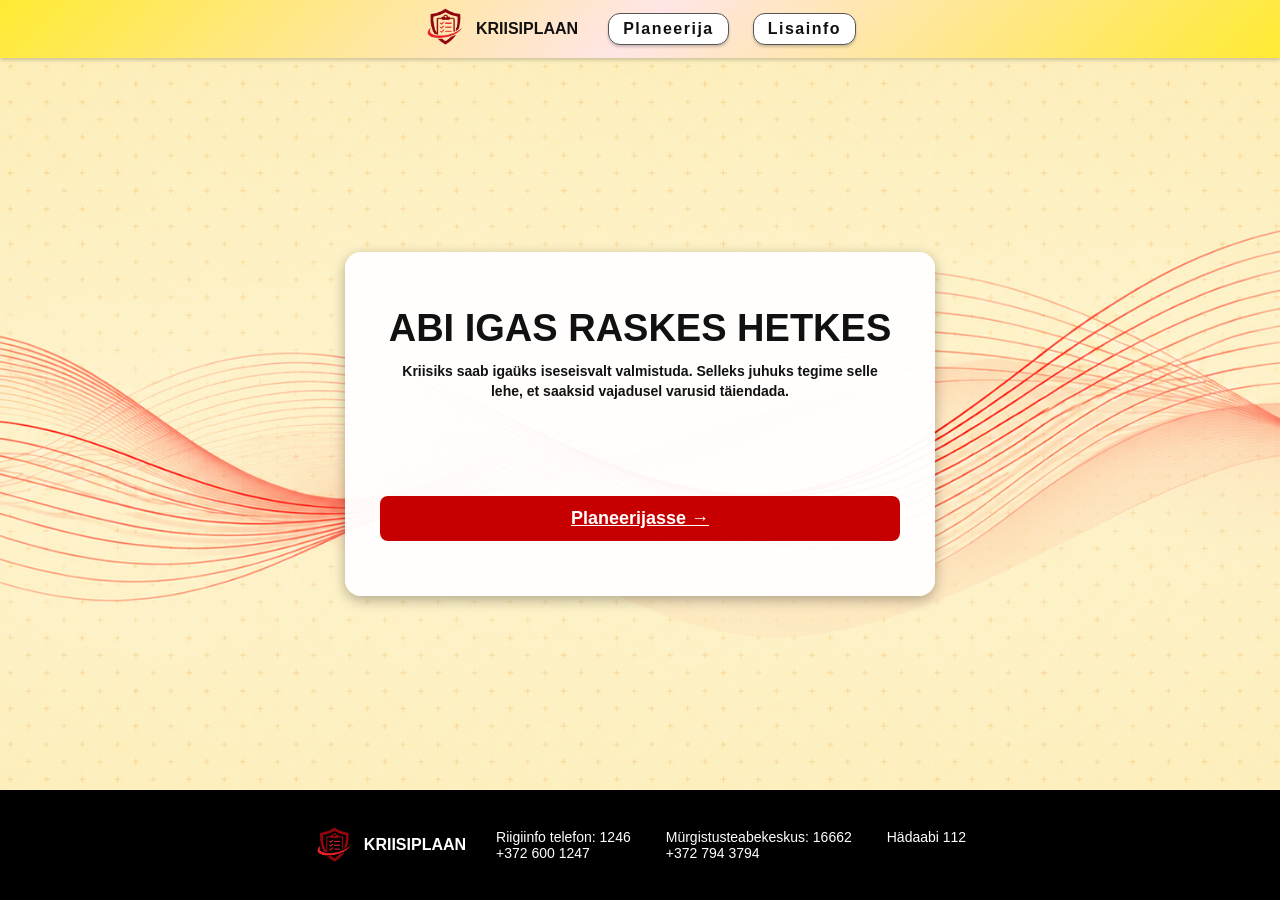
<file: index.html>
<!DOCTYPE html>
<html lang="et">
<head>
    <meta charset="UTF-8">
    <meta name="viewport" content="width=device-width, initial-scale=1.0">
    <title>Kriisiplaan | Avaleht</title>
    <link rel="stylesheet" href="style.css">
    <script src="script.js" defer></script>
</head>

<body class="page-home">

    <header>
        <div class="brand">
            <a href="index.html">
                <img src="assets/logo-removebg-preview.png"
                     alt="Kriisiplaan logo"
                     class="logo">
            </a>
            <span>KRIISIPLAAN</span>
        </div>

        <nav>
            <a href="planeerija.html">Planeerija</a>
            <a href="lisainfo.html">Lisainfo</a>
        </nav>
    </header>

    <main>
        <section class="hero">
            <h1>ABI IGAS RASKES HETKES</h1>

            <p>
                Kriisiks saab igaüks iseseisvalt valmistuda.
                Selleks juhuks tegime selle lehe, et saaksid
                vajadusel varusid täiendada.
            </p>

            <a href="planeerija.html" class="start-button">Planeerijasse &rarr;</a>
        </section>
    </main>

    <footer>
        <div class="footer-brand">
            <img src="assets/logo-removebg-preview.png"
                 alt="Kriisiplaan logo"
                 class="logo">
            <span>KRIISIPLAAN</span>
        </div>

        <div class="footer-contacts">
            <p>
                Riigiinfo telefon: 1246<br>
                +372 600 1247
            </p>

            <p>
                Mürgistusteabekeskus: 16662<br>
                +372 794 3794
            </p>

            <p>Hädaabi 112</p>
        </div>
    </footer>

</body>
</html>
</file>
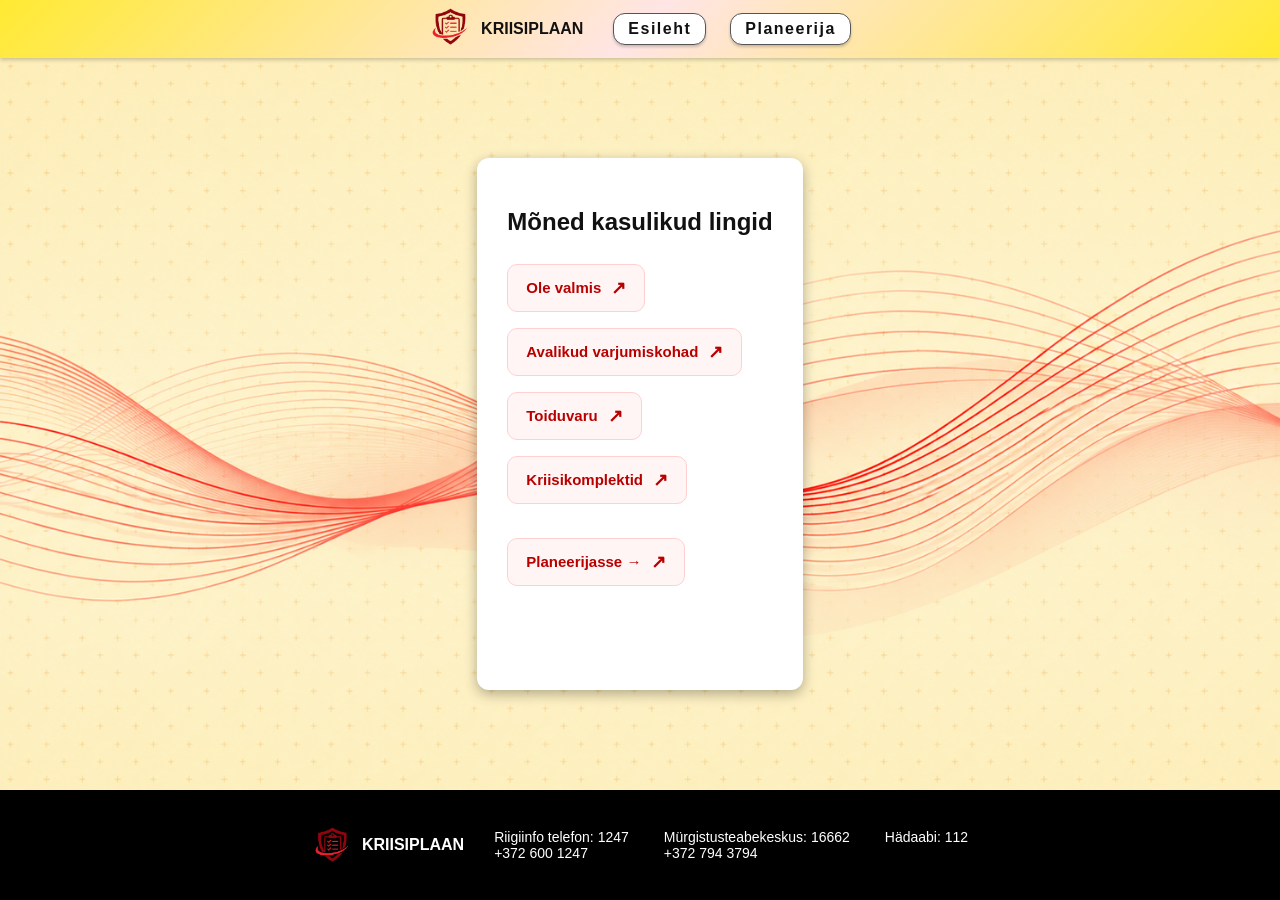
<file: lisainfo.html>
<!DOCTYPE html>
<html lang="en">
    <head>
        <meta charset="UTF-8">
        <meta name="viewport" content="width=device-width, initial-scale=1.0">
        <link rel="stylesheet" href="/style.css">
        <title>Kriisiplaan | Lisainfo</title>
    </head>
    <body class="page-info">

    <header>
        <div class="brand">
            <a href="index.html">
                <img src="assets/logo-removebg-preview.png"
                     alt="Kriisiplaan logo"
                     class="logo">
            </a>
            <span>KRIISIPLAAN</span>
        </div>

        <nav>
            <a href="index.html">Esileht</a>
            <a href="planeerija.html">Planeerija</a>
        </nav>
    </header>

    <main>
        <section class="info-card">
            <h1>Mõned kasulikud lingid</h1>

            <a target="_blank" href="https://www.olevalmis.ee">Ole valmis</a><br>
            <a target="_blank" href="https://www.rescue.ee/et/juhend/avalikud-varjumiskohad/">Avalikud varjumiskohad</a><br>
            <a target="_blank" href="https://www.foodforceshop.com/">Toiduvaru</a><br>
            <a target="_blank" href="https://www.goprep.ee/">Kriisikomplektid</a><br><br>
            <a href="planeerija.html">Planeerijasse &rarr;</a>
        </section>
    </main>

    <footer>
        <div class="footer-brand">
            <img src="assets/logo-removebg-preview.png" alt="Kriisiplaan logo" class="logo">
            <span>KRIISIPLAAN</span>
        </div>

        <div class="footer-contacts">
            <p>
                Riigiinfo telefon:
                <a href="tel:1247">1247</a><br>
                <a href="tel:+3726001247">+372 600 1247</a>
            </p>

            <p>
                Mürgistusteabekeskus:
                <a href="tel:16662">16662</a><br>
                <a href="tel:+3727943794">+372 794 3794</a>
            </p>

            <p>
                Hädaabi:
                <a href="tel:112">112</a>
            </p>
        </div>
    </footer>
    </body>
</html>
</file>
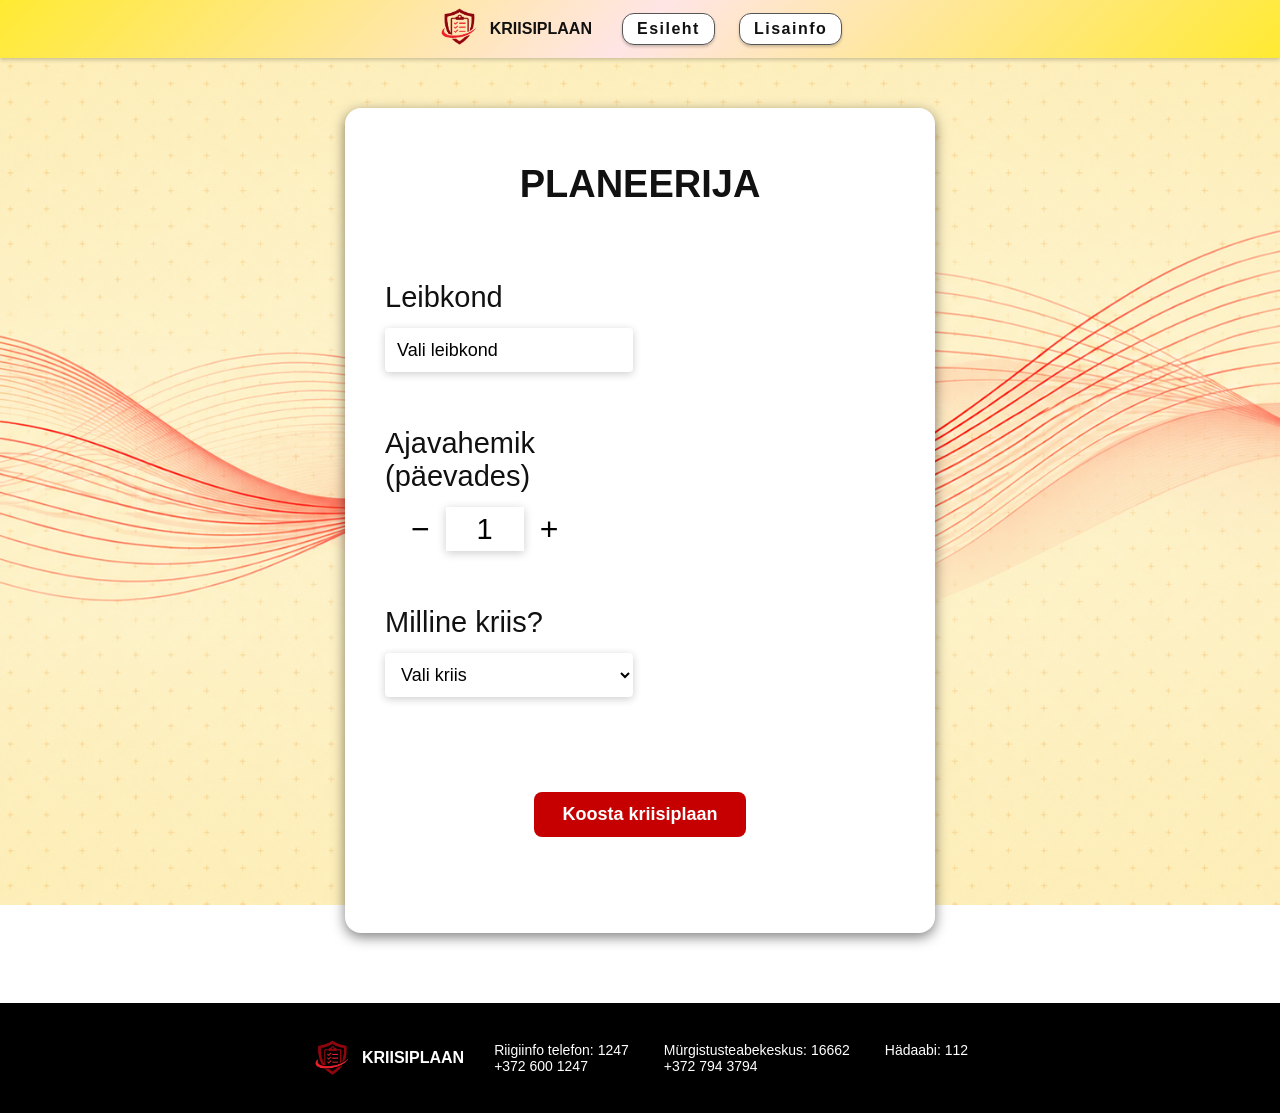
<file: planeerija.html>
<!DOCTYPE html>
<html lang="et">

<head>
    <meta charset="UTF-8">
    <meta name="viewport" content="width=device-width, initial-scale=1.0">

    <title>Kriisiplaan | Planeerija</title>

    <link rel="stylesheet" href="style.css">
    <script src="script.js" defer></script>
</head>

<body class="page-planner">

    <!-- PÄIS -->
    <header>
        <div class="brand">
            <a href="index.html">
                <img
                    src="assets/logo-removebg-preview.png"
                    alt="Kriisiplaan logo"
                    class="logo"
                >
            </a>
            <span>KRIISIPLAAN</span>
        </div>

        <nav>
            <a href="index.html">Esileht</a>
            <a href="lisainfo.html">Lisainfo</a>
        </nav>
    </header>

    <!-- PLANEERIJA -->
    <main>
        <section class="planner">

            <h1>PLANEERIJA</h1>

            <form id="planner-form">
                <div class="form-content">

                    <!-- LEIBKOND -->
                    <div class="field">
                        <label for="household-button">
                            Leibkond
                        </label>

                        <button
                            type="button"
                            id="household-button"
                        >
                            Vali leibkond
                        </button>

                        <input
                            type="hidden"
                            id="people"
                            name="people"
                            value="0"
                        >
                    </div>

                    <!-- AJAVAHEMIK -->
                    <div class="field">
                        <label for="days">
                            Ajavahemik (päevades)
                        </label>

                        <div class="counter">
                            <button
                                type="button"
                                id="days-minus"
                                aria-label="Vähenda päevade arvu"
                            >
                                −
                            </button>

                            <input
                                type="number"
                                id="days"
                                name="days"
                                min="1"
                                value="1"
                                required
                            >

                            <button
                                type="button"
                                id="days-plus"
                                aria-label="Suurenda päevade arvu"
                            >
                                +
                            </button>
                        </div>
                    </div>

                    <!-- KRIISITÜÜP -->
                    <div class="field">
                        <label for="crisis">
                            Milline kriis?
                        </label>

                        <select
                            id="crisis"
                            name="crisis"
                            class="crisis-select"
                            required
                        >
                            <option value="" selected disabled>
                                Vali kriis
                            </option>

                            <option value="elektrikatkestus">
                                Elektrikatkestus
                            </option>

                            <option value="veekatkestus">
                                Veekatkestus
                            </option>

                        </select>
                    </div>

                </div>

                <button type="submit" class="start-button">Koosta kriisiplaan</button>

            </form>

        </section>
    </main>

    <!-- JALUS -->
    <footer>
        <div class="footer-brand">
            <img
                src="assets/logo-removebg-preview.png"
                alt="Kriisiplaan logo"
                class="logo"
            >
            <span>KRIISIPLAAN</span>
        </div>

        <div class="footer-contacts">
            <p>
                Riigiinfo telefon:
                <a href="tel:1247">1247</a><br>
                <a href="tel:+3726001247">
                    +372 600 1247
                </a>
            </p>

            <p>
                Mürgistusteabekeskus:
                <a href="tel:16662">16662</a><br>
                <a href="tel:+3727943794">
                    +372 794 3794
                </a>
            </p>

            <p>
                Hädaabi:
                <a href="tel:112">112</a>
            </p>
        </div>
    </footer>

    <!-- LEIBKONNA MODAALAKEN -->
    <dialog
        id="household-modal"
        aria-labelledby="household-title"
    >
        <h2 id="household-title">
            Leibkonna liikmed
        </h2>

        <!-- TÄISKASVANUD -->
        <div class="modal-row">
            <label for="adults">
                Täiskasvanud
            </label>

            <button
                type="button"
                id="adults-minus"
                aria-label="Vähenda täiskasvanute arvu"
            >
                −
            </button>

            <input
                type="number"
                id="adults"
                min="0"
                value="1"
                readonly
            >

            <button
                type="button"
                id="adults-plus"
                aria-label="Suurenda täiskasvanute arvu"
            >
                +
            </button>
        </div>

        <!-- LAPSED -->
        <div class="modal-row">
            <label for="children">
                Lapsed
            </label>

            <button
                type="button"
                id="children-minus"
                aria-label="Vähenda laste arvu"
            >
                −
            </button>

            <input
                type="number"
                id="children"
                min="0"
                value="0"
                readonly
            >

            <button
                type="button"
                id="children-plus"
                aria-label="Suurenda laste arvu"
            >
                +
            </button>
        </div>

        <!-- LEMMIKLOOMAD -->
        <div class="modal-row">
            <label for="pets">
                Lemmikloomad
            </label>

            <button
                type="button"
                id="pets-minus"
                aria-label="Vähenda lemmikloomade arvu"
            >
                −
            </button>

            <input
                type="number"
                id="pets"
                min="0"
                value="0"
                readonly
            >

            <button
                type="button"
                id="pets-plus"
                aria-label="Suurenda lemmikloomade arvu"
            >
                +
            </button>
        </div>

        <!-- MODAALAKNA NUPUD -->
        <div class="modal-actions">
            <button
                type="button"
                id="household-confirm"
            >
                Kinnita
            </button>

            <button
                type="button"
                id="household-cancel"
            >
                Tühista
            </button>
        </div>
    </dialog>
    <!-- PRINTABLE CRISIS PLAN MODAL -->

    <dialog id="results-modal" aria-labelledby="results-title">

        <div class="results-header">
            <h2 id="results-title">MINU KRIISIPLAAN</h2>
        </div>

        <div id="results-content">
            <!-- JavaScript inserts the calculated plan here -->
        </div>

        <div class="results-actions">
            <button type="button" id="print-plan">
                Prindi kriisiplaan
            </button>

            <button type="button" id="close-results">
                Sulge
            </button>
        </div>

    </dialog>
</body>
</html>
</file>
<file: style.css>
/* KRIISIPLAAN — shared stylesheet
   index.html · planeerija.html · lisainfo.html */

:root {
  --primary: #c60000;
  --primary-dark: #900000;
  --primary-light: #ff555b;
  --surface: #fff;
  --surface-light: #fff5f5;
  --text: #111;
  --text-muted: #555;
  --border: #ddd;
  --shadow: 0 4px 13px rgb(0 0 0 / 30%);
  --radius: 16px;
  --content-width: 1200px;
}

/* Global */
*, *::before, *::after { box-sizing: border-box; }
html { scroll-behavior: smooth; }
body {
  display: flex;
  flex-direction: column;
  min-height: 100vh;
  margin: 0;
  color: var(--text);
  font-family: Arial, Helvetica, sans-serif;
  background: #fff url("assets/background.png") center / cover no-repeat fixed;
}
button, input, select, textarea { font: inherit; }
button { cursor: pointer; }
a { color: inherit; }
img { max-width: 100%; }
[hidden] { display: none !important; }
:where(button, a, input, select, textarea):focus-visible {
  outline: 2px solid var(--primary);
  outline-offset: 3px;
}

/* Shared header */
header {
  position: relative;
  z-index: 10;
  display: flex;
  align-items: center;
  justify-content: center;
  flex-wrap: wrap;
  gap: 30px;
  width: 100%;
  min-height: 54px;
  padding: 6px 24px;
  background: linear-gradient(135deg, #ffea32 0%, #ffe5e5 50%, #ffea32 100%);
  box-shadow: 0 2px 4px rgb(0 0 0 / 20%);
}
.brand, .footer-brand {
  display: flex;
  align-items: center;
  gap: 10px;
  font-weight: 700;
}
.brand { font-size: 16px; }
.logo { width: 42px; height: 42px; object-fit: contain; }
nav { display: flex; flex-wrap: wrap; align-items: center; gap: 24px; }
nav a {
  display: inline-block;
  padding: 6px 14px;
  border: 1px solid #555;
  border-radius: 12px;
  background: #fff;
  box-shadow: 0 2px 3px rgb(0 0 0 / 20%);
  font-weight: 700;
  letter-spacing: 1.5px;
  text-decoration: none;
  transition: background-color .2s;
}
nav a:hover { background: var(--surface-light); }
nav a[aria-current="page"] { border-color: var(--primary); color: var(--primary); }
.language { display: flex; align-items: center; gap: 4px; font-weight: 700; }
.language button { padding: 4px 2px; border: 0; background: transparent; font-weight: 700; }
.language button.active {
  text-decoration: underline var(--primary) 2px;
  text-underline-offset: 5px;
}

/* Common layout and controls */
main { position: relative; flex: 1; width: 100%; }
.container { width: min(90%, var(--content-width)); margin-inline: auto; }
.card, .hero, .planner, .info-card, #plan-results {
  border-radius: var(--radius);
  background: var(--surface);
  box-shadow: var(--shadow);
}
.card { padding: 32px; }
.btn {
  display: inline-block;
  padding: 12px 24px;
  border: 0;
  border-radius: 8px;
  text-align: center;
  text-decoration: none;
  font-size: 16px;
  font-weight: 700;
  transition: background-color .2s;
}
.btn-primary { background: var(--primary); color: #fff; }
.btn-primary:hover { background: var(--primary-dark); }
.btn-secondary { border: 1px solid var(--primary); background: #fff; color: var(--primary); }
.btn-secondary:hover { background: var(--surface-light); }

/* Home: index.html */
.page-home main {
  display: flex;
  align-items: center;
  justify-content: center;
  min-height: 695px;
  padding: 60px 20px;
}
.page-home .hero {
  width: min(100%, 590px);
  min-height: 295px;
  padding: 55px 35px;
  text-align: center;
  background: rgb(255 255 255 / 96%);
}
.page-home .hero h1 { margin: 0 0 12px; font-size: clamp(28px, 4vw, 38px); }
.page-home .hero p { margin: 0 auto; max-width: 480px; font-size: 14px; font-weight: 700; line-height: 1.4; }
.hero-actions { display: flex; justify-content: center; flex-wrap: wrap; gap: 16px; margin-top: 20px; }
.page-home .hero-link {
  display: inline-block;
  margin-top: 14px;
  color: var(--primary);
  font-size: 14px;
  font-weight: 700;
  text-decoration: none;
}
.page-home .hero-link:hover { text-decoration: underline; }

/* Planner: planeerija.html */
.page-planner main {
  display: flex;
  flex-direction: column;
  align-items: center;
  justify-content: flex-start;
  gap: 30px;
  padding: 50px 20px 70px;
}
.planner {
  width: min(100%, 590px);
  min-height: 825px;
  padding: 55px 40px 40px;
  box-shadow: 0 4px 13px rgb(0 0 0 / 50%);
}
.planner h1 { margin: 0 0 75px; text-align: center; font-size: 38px; }
.form-content { max-width: 300px; }
.field { margin-bottom: 55px; }
.field > label { display: block; margin-bottom: 14px; font-size: 29px; }
.counter { display: flex; align-items: center; gap: 10px; padding-left: 20px; }
.counter button { border: 0; background: transparent; font-size: 32px; }
.counter button:hover { color: var(--primary); }
.counter input {
  width: 78px;
  height: 44px;
  padding: 5px;
  border: 0;
  background: #fff;
  box-shadow: 0 2px 9px rgb(0 0 0 / 20%);
  font-size: 29px;
  text-align: center;
  appearance: textfield;
}
.counter input::-webkit-inner-spin-button,
.counter input::-webkit-outer-spin-button,
.modal-row input::-webkit-inner-spin-button,
.modal-row input::-webkit-outer-spin-button { -webkit-appearance: none; margin: 0; }
#household-button, .crisis-select {
  width: min(100%, 248px);
  min-height: 44px;
  padding: 10px 12px;
  border: 0;
  border-radius: 4px;
  background: #fff;
  box-shadow: 0 2px 9px rgb(0 0 0 / 20%);
  font-size: 18px;
}
#household-button { text-align: left; }
#household-button:hover { box-shadow: 0 3px 12px rgb(198 0 0 / 30%); }
.crisis-select { cursor: pointer; }
.start-button {
  display: block;
  margin: 95px auto 0;
  padding: 12px 28px;
  border: 0;
  border-radius: 8px;
  background: var(--primary);
  color: #fff;
  font-size: 18px;
  font-weight: 700;
}
.start-button:hover { background: var(--primary-dark); }

/* Household dialog: intentionally scoped, never style the page inside it */
#household-modal {
  position: fixed;
  inset: 0;
  width: min(92vw, 480px);
  max-height: min(90dvh, 620px);
  margin: auto;
  padding: 30px;
  overflow-y: auto;
  border: 0;
  border-radius: var(--radius);
  background: #fff;
  color: var(--text);
  box-shadow: 0 8px 35px rgb(0 0 0 / 35%);
}
#household-modal:not([open]) { display: none; }
#household-modal::backdrop { background: rgb(0 0 0 / 55%); }
#household-modal h2 { margin: 0 0 25px; text-align: center; font-size: 26px; }
#household-modal .modal-row {
  display: grid;
  grid-template-columns: minmax(0, 1fr) 34px 45px 34px;
  align-items: center;
  gap: 10px;
  margin: 20px 0;
}
#household-modal .modal-row label { min-width: 0; font-size: 17px; }
#household-modal .modal-row button {
  width: 34px;
  height: 34px;
  padding: 0;
  border: 1px solid var(--primary);
  border-radius: 7px;
  background: #fff;
  color: var(--primary);
  font-size: 23px;
}
#household-modal .modal-row button:hover { background: var(--primary); color: #fff; }
#household-modal .modal-row input {
  width: 45px;
  padding: 5px 0;
  border: 0;
  background: transparent;
  font-size: 22px;
  text-align: center;
  appearance: textfield;
}
#household-confirm, #household-cancel {
  margin-top: 12px;
  padding: 10px 18px;
  border-radius: 7px;
  font-size: 16px;
}
#household-confirm { border: 1px solid var(--primary); background: var(--primary); color: #fff; }
#household-confirm:hover { background: var(--primary-dark); }
#household-cancel { margin-left: 8px; border: 1px solid #aaa; background: #fff; }
#household-cancel:hover { background: #f4f4f4; }

/* Generated plan */
#plan-results { width: min(100%, 590px); padding: 35px; }
#plan-results h2 { margin-top: 0; text-align: center; }
#plan-results h3 { margin-top: 25px; color: var(--primary); }
#plan-results p { line-height: 1.6; }
.pet-reminder {
  margin-top: 25px;
  padding: 15px;
  border-left: 4px solid #e69b00;
  border-radius: 5px;
  background: #fff5e6;
}

/* Additional information: lisainfo.html */
.page-info main { display: flex; justify-content: center; padding: 100px 20px; }
.info-container { width: min(100%, 1000px); margin-inline: auto; }
.info-container > h1 { margin: 0 0 35px; text-align: center; font-size: 38px; }
.info-grid { display: grid; grid-template-columns: repeat(2, minmax(0, 1fr)); gap: 24px; }
.info-card { padding: 30px; border-radius: 12px; }
.info-card h2 { margin-top: 0; color: var(--primary); }
.info-card p { line-height: 1.7; }
.info-card ul { line-height: 1.9; }
.page-info .info-card a {
  display: inline-flex;
  align-items: center;
  gap: 10px;
  max-width: 100%;
  margin: 8px 8px 8px 0;
  padding: 12px 18px;
  border: 1px solid #ffd0d0;
  border-radius: 10px;
  background: var(--surface-light);
  color: #b90000;
  font-size: 15px;
  font-weight: 600;
  text-decoration: none;
  overflow-wrap: anywhere;
  transition: background-color .2s, color .2s, box-shadow .2s, transform .2s;
}
.page-info .info-card a::after { content: '↗'; font-size: 18px; font-weight: 700; }
.page-info .info-card a:hover {
  transform: translateY(-2px);
  border-color: var(--primary);
  background: var(--primary);
  color: #fff;
  box-shadow: 0 5px 12px rgb(198 0 0 / 22%);
}
.page-info .info-card a:active { transform: none; }

/* Shared footer */
footer {
  display: flex;
  align-items: center;
  justify-content: center;
  flex-wrap: wrap;
  gap: 30px;
  padding: 35px 5%;
  background: #000;
  color: #fff;
}
.footer-brand { flex-shrink: 0; }
.footer-brand .logo { width: 40px; height: 40px; }
.footer-contacts { display: flex; justify-content: center; flex-wrap: wrap; gap: 35px; font-size: 14px; }
.footer-contacts p { margin: 0; }
.footer-contacts a { color: #fff; text-decoration: none; }
.footer-contacts a:hover { text-decoration: underline; }


/* =========================================
   RESULTS MODAL
========================================= */

#results-modal {
    width: min(92vw, 650px);
    max-height: 90vh;
    overflow-y: auto;

    padding: 35px;
    border: none;
    border-radius: 16px;

    background: white;
    color: #111;
    box-shadow: 0 10px 40px #0005;
}

#results-modal::backdrop {
    background: rgba(0, 0, 0, 0.65);
}

.results-header {
    text-align: center;
    border-bottom: 3px solid #c60000;
    padding-bottom: 15px;
}

.results-header h2 {
    margin: 0;
    font-size: 28px;
}

.plan-summary {
    margin: 25px 0;
}

.plan-summary p {
    margin: 10px 0;
}

#results-content h3 {
    color: #c60000;
    margin-top: 28px;
}

.plan-table {
    width: 100%;
    border-collapse: collapse;
    margin-top: 15px;
}

.plan-table th,
.plan-table td {
    padding: 14px;
    border-bottom: 1px solid #ddd;
    text-align: left;
}

.plan-table th {
    background: #fff1f1;
}

.total-row {
    font-weight: bold;
    color: #c60000;
    font-size: 18px;
}

.pet-reminder {
    padding: 15px;
    margin-top: 25px;
    border-left: 4px solid #e69b00;
    background: #fff5e6;
    border-radius: 5px;
}

.plan-note {
    margin-top: 25px;
    font-size: 13px;
    color: #555;
    line-height: 1.5;
}

.results-actions {
    display: flex;
    justify-content: center;
    flex-wrap: wrap;
    gap: 15px;
    margin-top: 30px;
}

.results-actions button {
    padding: 12px 22px;
    border-radius: 8px;
    cursor: pointer;
    font-weight: bold;
}

#print-plan {
    background: #c60000;
    color: white;
    border: none;
}

#close-results {
    background: white;
    color: #333;
    border: 1px solid #aaa;
}

/* =========================================
   PRINT STYLES – A4
========================================= */

@media print {

    @page {
        size: A4;
        margin: 15mm;
    }

    html,
    body {
        background: white !important;
        margin: 0;
    }

    body {
        display: block !important;
    }

    body > header,
    body > main,
    body > footer,
    #household-modal,
    .results-actions {
        display: none !important;
    }

    #results-modal[open] {
        display: block !important;
        position: static !important;

        width: 100% !important;
        max-width: none !important;
        max-height: none !important;

        margin: 0 !important;
        padding: 0 !important;

        border: none !important;
        border-radius: 0 !important;
        box-shadow: none !important;

        overflow: visible !important;
    }

    #results-modal::backdrop {
        display: none;
    }

    .plan-table th {
        background: #eee !important;
    }

    .plan-table tr,
    .pet-reminder {
        break-inside: avoid;
    }

    .results-header h2 {
        font-size: 24pt;
    }
}

/* Responsive layout */
@media (max-width: 768px) {
  header { gap: 16px; padding: 10px 16px; }
  nav { gap: 12px; }
  nav a { font-size: 13px; letter-spacing: 1px; }
  .page-planner main { padding: 60px 16px; }
  .planner { min-height: 750px; padding: 40px 28px; }
  .planner h1 { margin-bottom: 65px; font-size: 32px; }
  .field > label { font-size: 25px; }
  .info-grid { grid-template-columns: 1fr; }
  footer { flex-direction: column; align-items: flex-start; }
}
@media (max-width: 480px) {
  header { gap: 12px; }
  .brand { width: 100%; justify-content: center; }
  .page-home main { min-height: 550px; padding: 65px 12px; }
  .page-home .hero { padding: 35px 22px; }
  .page-planner main { padding: 45px 12px; }
  .planner { min-height: auto; padding: 35px 24px; }
  .planner h1 { margin-bottom: 60px; font-size: 28px; }
  .field { margin-bottom: 45px; }
  .field > label { font-size: 23px; }
  #household-button, .crisis-select { width: 100%; }
  .start-button { margin-top: 70px; font-size: 16px; }
  #household-modal { width: min(96vw, 480px); padding: 22px 16px; }
  #household-modal .modal-row { gap: 6px; }
  #household-modal .modal-row label { font-size: 15px; }
  .page-info main { padding: 65px 12px; }
  .info-card { padding: 22px; }
  .page-info .info-card a { padding: 11px 14px; font-size: 14px; }
  .footer-contacts { flex-direction: column; gap: 12px; }
}

@media (prefers-reduced-motion: reduce) {
  html { scroll-behavior: auto; }
  *, *::before, *::after { transition-duration: .01ms !important; }
}

/* ELEKTRIKATKESTUSE JUHISED */

.crisis-instructions {
    margin-top: 30px;
    padding-top: 20px;
    border-top: 2px solid #c60000;
}

.crisis-instructions h3 {
    color: #c60000;
    margin-bottom: 20px;
}

.crisis-instructions ul {
    padding-left: 24px;
    margin: 0;
}

.crisis-instructions li {
    margin-bottom: 14px;
    line-height: 1.6;
}

.crisis-instructions a {
    color: #c60000;
    font-weight: 600;
    text-decoration: underline;
}

.crisis-instructions h4 {
    margin: 24px 0 12px;
    color: #111;
    font-size: 18px;
}

.crisis-instructions p {
    line-height: 1.7;
}

/* Printimisel */

@media print {
    .crisis-instructions {
        border-top: 1px solid #777;
    }

    .crisis-instructions li {
        break-inside: avoid;
    }

    .crisis-instructions a {
        color: #111;
    }
}
</file>
